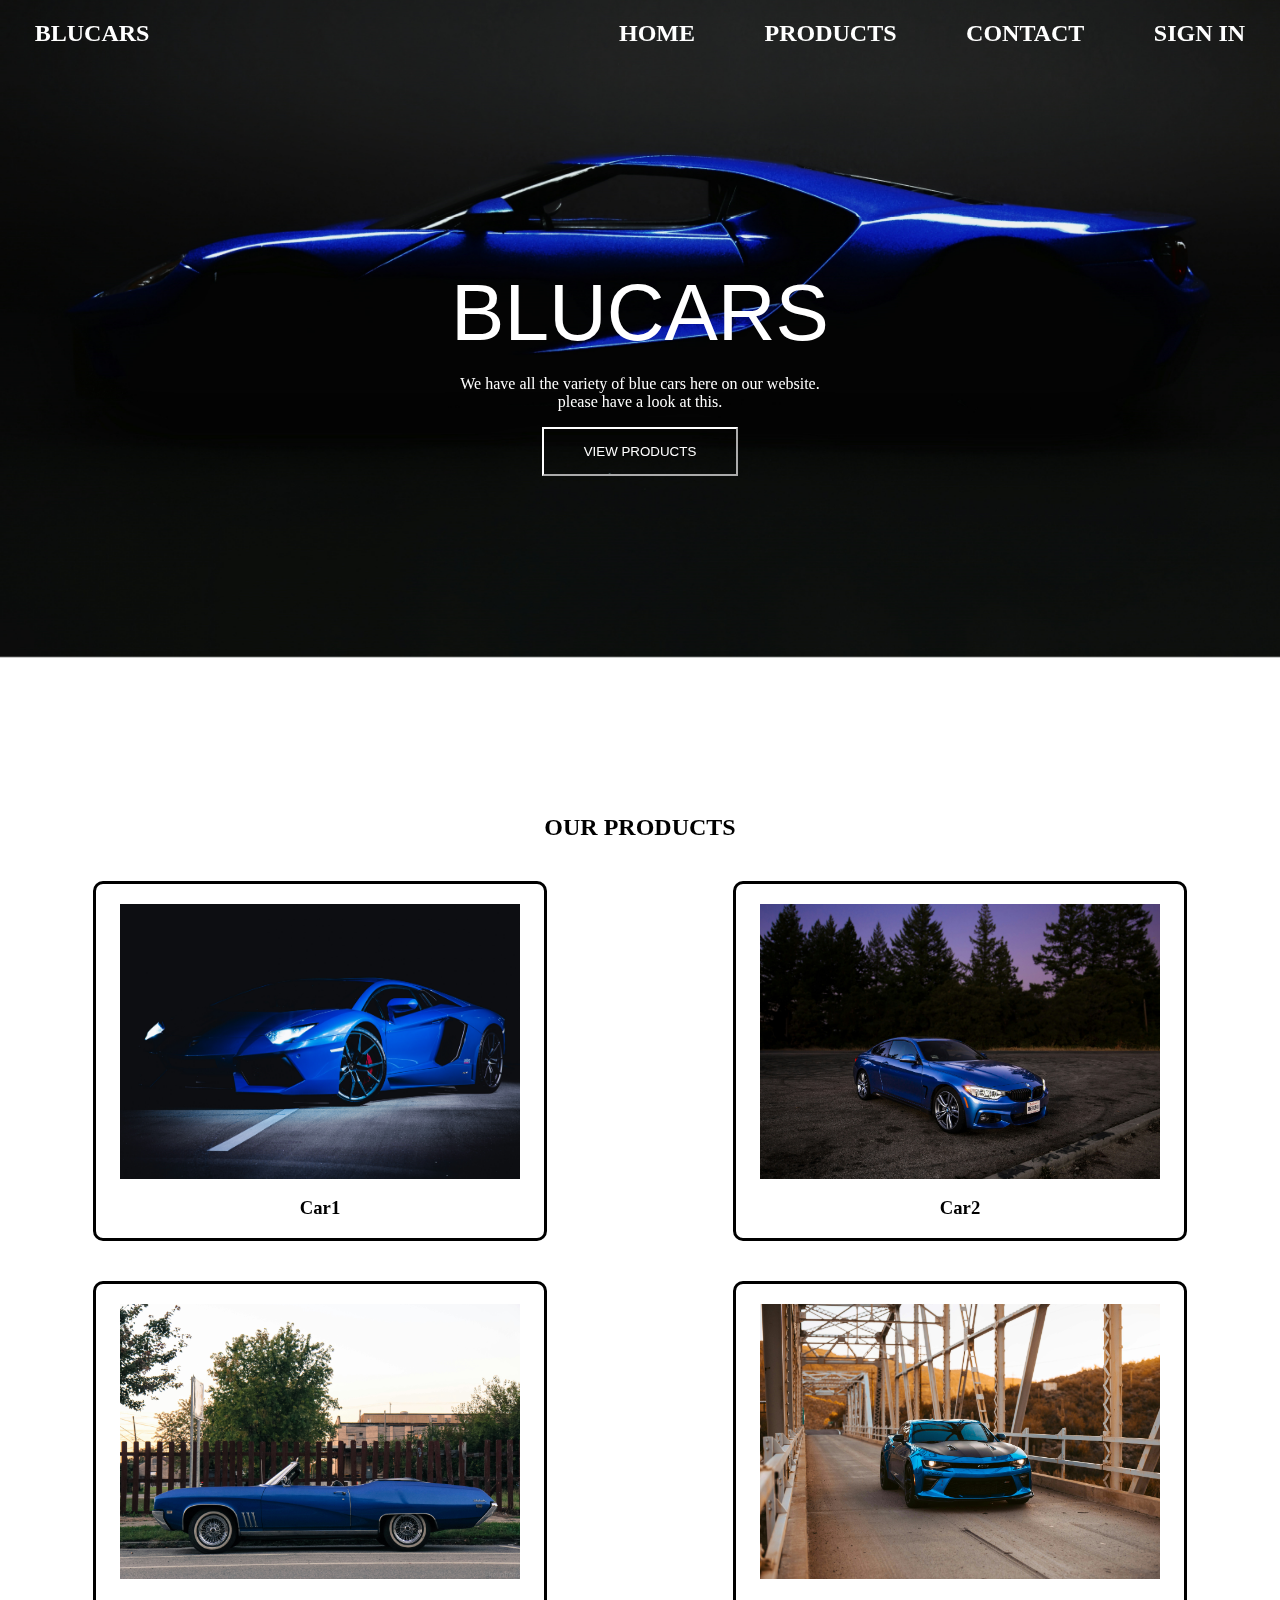
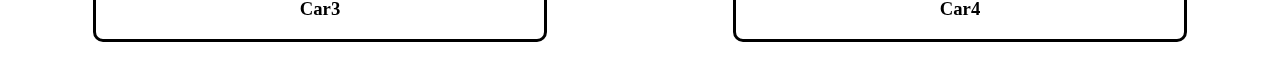
<file: index.html>
<!DOCTYPE html>
<html lang="en">
<head>
    <meta charset="UTF-8">
    <meta http-equiv="X-UA-Compatible" content="IE=edge">
    <meta name="viewport" content="width=device-width, initial-scale=1.0">
    <title>Blucars</title>
    <link rel="stylesheet" href="style.css">
</head>
<body>
    <div class="bg">
        <img src="halil-ibrahim-cetinkaya-_0eOyLYXIto-unsplash.jpg" alt="">
    </div>
    <div class="mainlayer">

   
    <div class="heading">
        <div class="inn">
            <a href="index.html"><h2 id="bluc">BLUCARS</h2></a>
            <a href="index.html"><h2 id="homebutton">HOME</h2></a>
            <a href="index.html"><h2 id="homebutton">PRODUCTS</h2></a>
            <a href="index.html"><h2 id="homebutton">CONTACT</h2></a>
            <a href="index.html"><h2 id="homebutton">SIGN IN</h2></a>
        </div>
            
    </div>
    
    <h1 id="main" align="center">BLUCARS</h1>
    <p id="abs" align="center">We have all the variety of blue cars here on our website. <br>please have a look at this.</p>
    <div class="btns">
        <button id="prdbtn" onclick="window.location.href='index2.html';">VIEW PRODUCTS</button>
    </div>



    <div class="products">
        <br>
        <h2 align="center">OUR PRODUCTS</h2>
        <div class="rows">
            <div class="car1">
                <img src="alex_rainer-1_lxISUE3F4-unsplash.jpg" alt="" id="img1"> 
                <h3>Car1</h3>
            </div>
            <div class="car1">
                <img src="denys-nevozhai-QD-8l-8_uJg-unsplash.jpg" alt="" id="img1"> 
                <h3>Car2</h3>
            </div>
        </div>
        <div class="rows">

            <div class="car1">
                <img src="kelvin-quarles-VRnM7ZXcn6o-unsplash.jpg" alt="" id="img1"> 
                <h3>Car3</h3>
            </div>
            <div class="car1">
                <img src="stefan-rodriguez-2ne71cf8ItQ-unsplash.jpg" alt="" id="img1"> 
                <h3>Car4</h3>
            </div>
        </div>
        
    </div>
</div>
</body>
</html>
</file>
<file: style.css>
body{
    margin: 0 !important;
}
.bg img{
    position:fixed;
    z-index: 0;
    width: 100%;
}
#homebutton{
    color: white;
    size: 20px;
    font-family:'Times New Roman', Times, serif;
}
.heading{
    display: flex;
    flex-direction: row;
    width: min-content;
    justify-content: space-around;
    max-width: 100%;
}
.inn{
    display: flex;
    flex-direction: row;
    width: max-content;
    justify-content: space-around;
    width: 80em;
}
a{
    text-decoration: none;
}
#bluc{
    padding-right: 400px;
    color: white;
    width: 20%;
    align-items:flex-start;
}
#main{
    color: white;
    font-family:'Trebuchet MS', 'Lucida Sans Unicode', 'Lucida Grande', 'Lucida Sans', Arial, sans-serif;
    font-size: 5em;
    padding-top: 200px;
    font-weight: 10;
    margin: 0;
}
#abs{
    color: white;
}
#prdbtn{
    color: rgb(255, 255, 255);
    background-color: rgba(255, 0, 0, 0);
    padding: 15px 40px 15px 40px;
    border-color: rgb(255, 255, 255);
    max-width: 100%;
    transition: 1s ease;
}
#prdbtn:hover{
    transform: scale(1.2);
    border-radius: 30px;
    background-color: white;
    color: darkblue;
    font-weight: 700;
}
.btns{
    display: flex;
    flex-direction: row;
    justify-content: space-around;
    max-width: 100%;
    padding-bottom: 300px;
    align-items: center;
}
.details{
    background-color: #fff;
}
.products{
    background-color: white;
    position: relative;
    /* z-index: 999; */
    overflow: auto;
}
#img1{
    padding-top: 20px;
    width: 400px;
    height: 275px;
}
.car1{
    display: flex;
    justify-content: space-around;
    flex-direction: column;
    align-items: center;
    background-color: rgb(255, 255, 255);
    width: 28em;
    border-radius: 10px;
    border-color: black;
    border-style: solid;
    margin: 20px;
    transition: 1s ease;

}
.car1:hover{
    transform: scale(1.1);

}
.mainlayer{
    z-index: 999;
    position: relative;
    motion: auto;
}
.rows{
    display: flex;
    flex-direction: row;
    justify-content: space-around;
}
</file>
